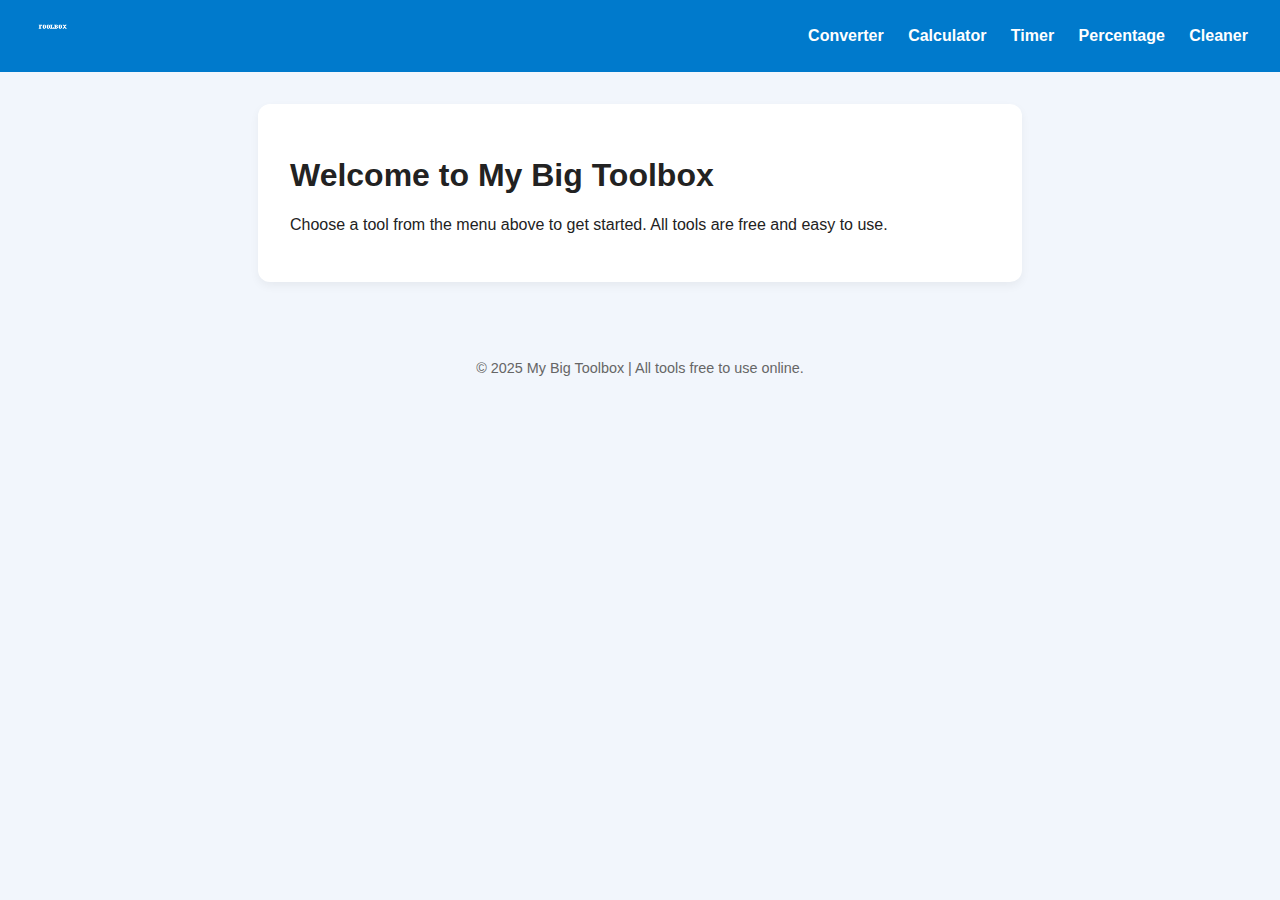
<file: index.html>
<!DOCTYPE html>
<html lang="en">
<head>
  <meta charset="UTF-8" />
  <meta name="viewport" content="width=device-width, initial-scale=1.0" />
  <title>My Big Toolbox - Free Online Tools</title>
  <meta name="description" content="All-in-one toolbox for everyday conversions, calculations, and more.">
  <meta name="google-adsense-account" content="ca-pub-7790028357934335">
  <script async src="https://pagead2.googlesyndication.com/pagead/js/adsbygoogle.js?client=ca-pub-7790028357934335" crossorigin="anonymous"></script>
  <link rel="stylesheet" href="style.css" />
</head>
<body>
  
<header>
  <img src="logo.png" class="logo" alt="Toolbox Logo" />
  <nav>
    <a href="converter.html">Converter</a>
    <a href="calculator.html">Calculator</a>
    <a href="timer.html">Timer</a>
    <a href="percentage.html">Percentage</a>
    <a href="cleaner.html">Cleaner</a>
  </nav>
</header>

  <main>
    <h1>Welcome to My Big Toolbox</h1><p>Choose a tool from the menu above to get started. All tools are free and easy to use.</p>
  </main>
  
<footer>
  <p>&copy; 2025 My Big Toolbox | All tools free to use online.</p>
</footer>

</body>
</html>
</file>
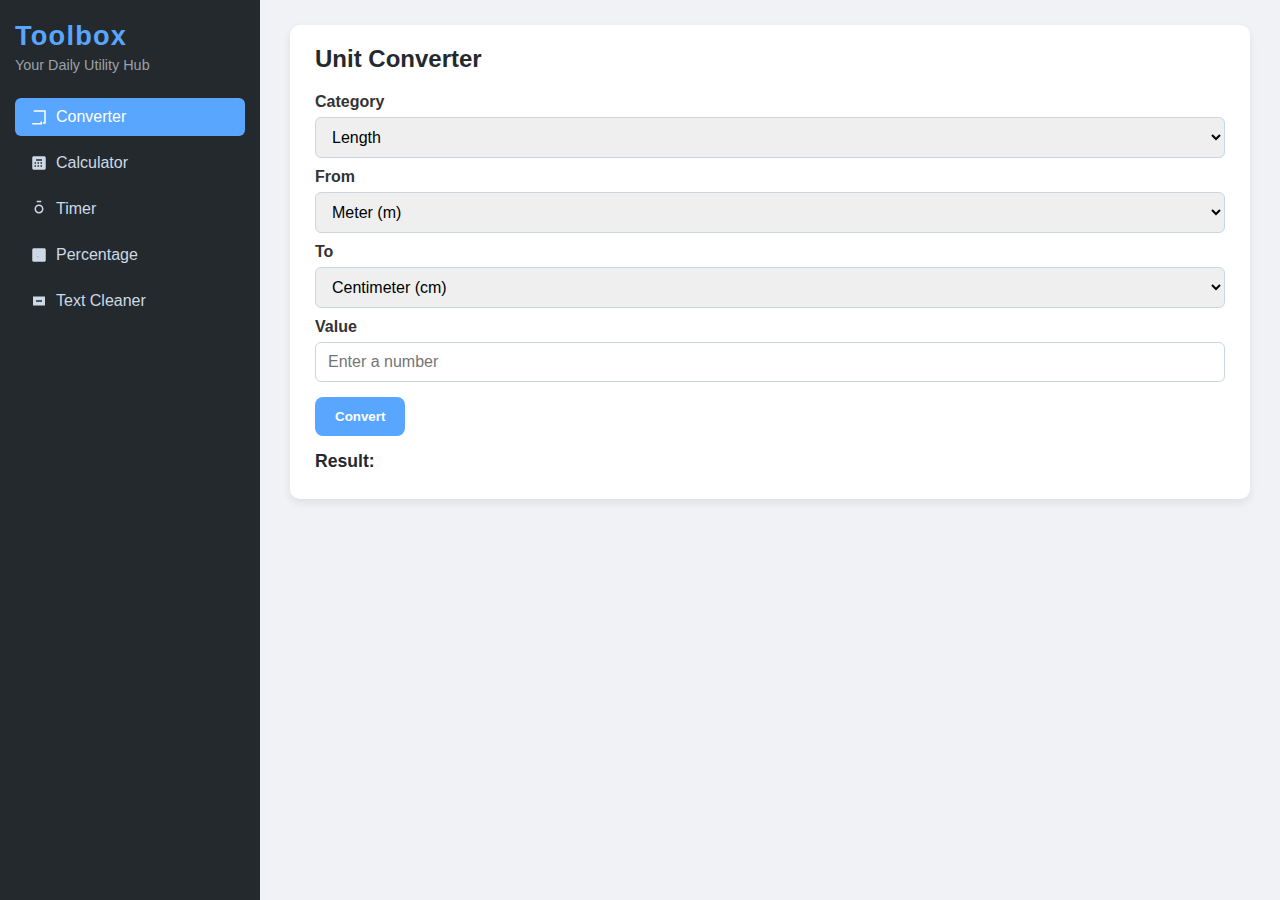
<file: convertisseur-site/index.html>
<!DOCTYPE html>
<html lang="en">
<head>
  <meta charset="UTF-8" />
  <meta name="viewport" content="width=device-width, initial-scale=1" />
  <title>Toolbox - Your Daily Utility Hub</title>
  <style>
    /* Reset */
    * {
      margin: 0; padding: 0; box-sizing: border-box;
      font-family: 'Segoe UI', Tahoma, Geneva, Verdana, sans-serif;
    }

    body {
      display: flex;
      min-height: 100vh;
      background: #f0f2f5;
      color: #333;
    }

    /* Sidebar */
    nav {
      width: 260px;
      background: #24292e;
      color: #fff;
      display: flex;
      flex-direction: column;
      padding: 20px 15px;
      position: fixed;
      top: 0; left: 0; bottom: 0;
      overflow-y: auto;
    }
    nav h1 {
      font-size: 1.7rem;
      margin-bottom: 5px;
      font-weight: 700;
      letter-spacing: 1.2px;
      color: #58a6ff;
      user-select: none;
    }
    nav p {
      font-size: 0.9rem;
      margin-bottom: 25px;
      color: #9ba1a6;
    }
    nav button {
      background: none;
      border: none;
      color: #cdd9e5;
      font-size: 1rem;
      padding: 10px 15px;
      margin-bottom: 8px;
      text-align: left;
      border-radius: 6px;
      cursor: pointer;
      transition: background 0.25s;
      display: flex;
      align-items: center;
      gap: 8px;
      user-select: none;
    }
    nav button:hover, nav button.active {
      background: #58a6ff;
      color: white;
    }
    nav button svg {
      width: 18px; height: 18px;
      fill: currentColor;
    }

    /* Main content */
    main {
      margin-left: 260px;
      padding: 25px 30px;
      flex: 1;
      overflow-y: auto;
    }

    /* Section styling */
    section {
      display: none;
      background: white;
      border-radius: 10px;
      padding: 20px 25px;
      box-shadow: 0 4px 10px rgb(0 0 0 / 0.08);
      margin-bottom: 30px;
    }
    section.active {
      display: block;
    }

    h2 {
      margin-bottom: 20px;
      color: #24292e;
      font-weight: 700;
      font-size: 1.5rem;
      user-select: none;
    }

    label {
      display: block;
      margin: 10px 0 6px 0;
      font-weight: 600;
      user-select: none;
    }

    select, input[type="number"], input[type="text"] {
      width: 100%;
      padding: 10px 12px;
      font-size: 1rem;
      border: 1.8px solid #cbd5e1;
      border-radius: 6px;
      transition: border-color 0.25s;
    }
    select:focus, input[type="number"]:focus, input[type="text"]:focus {
      outline: none;
      border-color: #58a6ff;
      box-shadow: 0 0 4px #58a6ffaa;
    }

    button.convert-btn, button.calc-btn, button.clean-btn, button.start-btn, button.stop-btn {
      margin-top: 15px;
      padding: 12px 20px;
      font-weight: 700;
      background: #58a6ff;
      color: white;
      border: none;
      border-radius: 8px;
      cursor: pointer;
      transition: background 0.3s;
      user-select: none;
    }
    button.convert-btn:hover, button.calc-btn:hover, button.clean-btn:hover, button.start-btn:hover, button.stop-btn:hover {
      background: #1c7ed6;
    }
    button.stop-btn {
      background: #d64545;
    }
    button.stop-btn:hover {
      background: #a42e2e;
    }

    p.result {
      margin-top: 15px;
      font-weight: 600;
      font-size: 1.1rem;
      color: #24292e;
      user-select: text;
      min-height: 28px;
    }

    /* Responsive */
    @media (max-width: 760px) {
      nav {
        position: relative;
        width: 100%;
        height: auto;
        flex-direction: row;
        padding: 10px;
        overflow-x: auto;
      }
      nav h1, nav p {
        display: none;
      }
      nav button {
        flex: 1 0 auto;
        margin: 0 5px;
        font-size: 0.9rem;
        padding: 10px 5px;
        justify-content: center;
      }
      main {
        margin-left: 0;
        padding: 15px;
      }
      section {
        margin-bottom: 20px;
      }
    }

  </style>
</head>
<body>

  <nav>
    <h1>Toolbox</h1>
    <p>Your Daily Utility Hub</p>
    <button class="active" data-section="converter" title="Unit Converter">
      <svg viewBox="0 0 24 24"><path d="M5 3v2h14v14h-2v2h4v-18z"/><path d="M3 9v11h11v-2h2v4H3z"/></svg>
      Converter
    </button>
    <button data-section="calculator" title="Calculator">
      <svg viewBox="0 0 24 24"><path d="M19 3H5c-1.1 0-2 .9-2 2v14c0 1.1.9 2 2 2h14c1.1 0 2-.9 2-2V5c0-1.1-.9-2-2-2zM8 17H6v-2h2v2zm4 0h-2v-2h2v2zm4 0h-2v-2h2v2zm0-4h-2v-2h2v2zm-4 0h-2v-2h2v2zm-4 0H6v-2h2v2zm8-4h-8V7h8v2z"/></svg>
      Calculator
    </button>
    <button data-section="timer" title="Timer">
      <svg viewBox="0 0 24 24"><path d="M15.07 1h-6.14v2h6.14V1zM12 6c-3.31 0-6 2.69-6 6s2.69 6 6 6c3.3 0 6-2.69 6-6s-2.7-6-6-6zm0 10c-2.21 0-4-1.79-4-4 0-2.22 1.79-4 4-4s4 1.78 4 4c0 2.21-1.79 4-4 4z"/></svg>
      Timer
    </button>
    <button data-section="percentage" title="Percentage Calculator">
      <svg viewBox="0 0 24 24"><path d="M19 3H5c-1.1 0-2 .9-2 2v14c0 1.1.9 2 2 2h14c1.1 0 2-.9 2-2V5c0-1.1-.9-2-2-2zM8.5 14.5L10 13l1.5 1.5-1.5 1.5-1.5-1.5zM6 11l3 5h2v-2H9.75L11 12l-3-5H6v4z"/></svg>
      Percentage
    </button>
    <button data-section="textcleaner" title="Text Cleaner">
      <svg viewBox="0 0 24 24"><path d="M20 6H4v12h16V6zm-4 7H8v-2h8v2z"/></svg>
      Text Cleaner
    </button>
  </nav>

  <main>
    <!-- Converter -->
    <section id="converter" class="active">
      <h2>Unit Converter</h2>
      <label for="category">Category</label>
      <select id="category">
        <option value="length">Length</option>
        <option value="weight">Weight</option>
        <option value="volume">Volume</option>
      </select>

      <label for="unit-from">From</label>
      <select id="unit-from"></select>

      <label for="unit-to">To</label>
      <select id="unit-to"></select>

      <label for="value">Value</label>
      <input type="number" id="value" placeholder="Enter a number" />

      <button class="convert-btn" id="convert-btn">Convert</button>
      <p class="result" id="result">Result: </p>
    </section>

    <!-- Calculator -->
    <section id="calculator">
      <h2>Calculator</h2>
      <input type="text" id="calc-input" placeholder="Enter an expression, e.g. 3+4*2" />
      <button class="calc-btn" id="calc-btn">Calculate</button>
      <p class="result" id="calc-result">Result: </p>
    </section>

    <!-- Timer -->
    <section id="timer">
      <h2>Timer</h2>
      <label for="timer-input">Minutes</label>
      <input type="number" id="timer-input" min="0" placeholder="Enter minutes" />
      <div style="margin-top:10px;">
        <button class="start-btn" id="start-timer">Start</button>
        <button class="stop-btn" id="stop-timer" disabled>Stop</button>
      </div>
      <p class="result" id="timer-result">00:00</p>
    </section>

    <!-- Percentage Calculator -->
    <section id="percentage">
      <h2>Percentage Calculator</h2>
      <label for="base-value">Base value</label>
      <input type="number" id="base-value" placeholder="Enter base value" />

      <label for="percentage-rate">Percentage (%)</label>
      <input type="number" id="percentage-rate" placeholder="Enter percentage" />

      <button class="calc-btn" id="calc-percentage">Calculate</button>
      <p class="result" id="result-percentage"></p>
    </section>

    <!-- Text Cleaner -->
    <section id="textcleaner">
      <h2>Text Cleaner</h2>
      <label for="text-input">Text</label>
      <textarea id="text-input" rows="6" style="width:100%; padding:10px; border-radius:6px; border:1.8px solid #cbd5e1;"></textarea>
      <button class="clean-btn" id="clean-btn">Clean Text</button>
      <p class="result" id="result-cleaner"></p>
    </section>
  </main>

  <script>
    // Navigation
    const navButtons = document.querySelectorAll('nav button');
    const sections = document.querySelectorAll('main section');

    navButtons.forEach(btn => {
      btn.addEventListener('click', () => {
        navButtons.forEach(b => b.classList.remove('active'));
        btn.classList.add('active');
        const secId = btn.getAttribute('data-section');
        sections.forEach(s => s.classList.remove('active'));
        document.getElementById(secId).classList.add('active');
      });
    });

    // Units data and conversion
    const categories = {
      length: {
        units: {
          m: { name: "Meter (m)", toBase: v => v, fromBase: v => v },
          cm: { name: "Centimeter (cm)", toBase: v => v / 100, fromBase: v => v * 100 },
          km: { name: "Kilometer (km)", toBase: v => v * 1000, fromBase: v => v / 1000 },
          in: { name: "Inch (in)", toBase: v => v * 0.0254, fromBase: v => v / 0.0254 },
          ft: { name: "Foot (ft)", toBase: v => v * 0.3048, fromBase: v => v / 0.3048 }
        }
      },
      weight: {
        units: {
          kg: { name: "Kilogram (kg)", toBase: v => v, fromBase: v => v },
          g: { name: "Gram (g)", toBase: v => v / 1000, fromBase: v => v * 1000 },
          lb: { name: "Pound (lb)", toBase: v => v * 0.453592, fromBase: v => v / 0.453592 },
          oz: { name: "Ounce (oz)", toBase: v => v * 0.0283495, fromBase: v => v / 0.0283495 }
        }
      },
      volume: {
        units: {
          l: { name: "Liter (l)", toBase: v => v, fromBase: v => v },
          ml: { name: "Milliliter (ml)", toBase: v => v / 1000, fromBase: v => v * 1000 },
          gal: { name: "Gallon (gal)", toBase: v => v * 3.78541, fromBase: v => v / 3.78541 },
          cup: { name: "Cup", toBase: v => v * 0.24, fromBase: v => v / 0.24 }
        }
      }
    };

    const categorySelect = document.getElementById('category');
    const unitFromSelect = document.getElementById('unit-from');
    const unitToSelect = document.getElementById('unit-to');
    const valueInput = document.getElementById('value');
    const convertBtn = document.getElementById('convert-btn');
    const resultP = document.getElementById('result');

    function populateUnits(category) {
      unitFromSelect.innerHTML = '';
      unitToSelect.innerHTML = '';
      const units = categories[category].units;
      for (const key in units) {
        const optionFrom = document.createElement('option');
        optionFrom.value = key;
        optionFrom.textContent = units[key].name;
        unitFromSelect.appendChild(optionFrom);

        const optionTo = document.createElement('option');
        optionTo.value = key;
        optionTo.textContent = units[key].name;
        unitToSelect.appendChild(optionTo);
      }
      unitToSelect.selectedIndex = 1;
    }
    populateUnits(categorySelect.value);

    categorySelect.addEventListener('change', () => {
      populateUnits(categorySelect.value);
      resultP.textContent = 'Result: ';
      valueInput.value = '';
    });

    convertBtn.addEventListener('click', () => {
      const category = categorySelect.value;
      const fromUnit = unitFromSelect.value;
      const toUnit = unitToSelect.value;
      const val = parseFloat(valueInput.value);
      if (isNaN(val)) {
        resultP.textContent = 'Please enter a valid number.';
        return;
      }
      if (fromUnit === toUnit) {
        resultP.textContent = `Result: ${val}`;
        return;
      }
      const toBase = categories[category].units[fromUnit].toBase(val);
      const fromBase = categories[category].units[toUnit].fromBase(toBase);
      resultP.textContent = `Result: ${fromBase.toFixed(4)}`;
    });

    // Calculator
    const calcInput = document.getElementById('calc-input');
    const calcBtn = document.getElementById('calc-btn');
    const calcResult = document.getElementById('calc-result');

    calcBtn.addEventListener('click', () => {
      const expr = calcInput.value;
      try {
        // eslint-disable-next-line no-eval
        const val = eval(expr);
        if (val === undefined) throw new Error();
        calcResult.textContent = `Result: ${val}`;
      } catch {
        calcResult.textContent = 'Invalid expression.';
      }
    });

    // Timer
    const timerInput = document.getElementById('timer-input');
    const startTimerBtn = document.getElementById('start-timer');
    const stopTimerBtn = document.getElementById('stop-timer');
    const timerResult = document.getElementById('timer-result');
    let timerId = null;
    let timerSecondsLeft = 0;

    function formatTime(s) {
      const m = Math.floor(s / 60);
      const sec = s % 60;
      return `${m.toString().padStart(2, '0')}:${sec.toString().padStart(2, '0')}`;
    }

    startTimerBtn.addEventListener('click', () => {
      let mins = parseInt(timerInput.value);
      if (isNaN(mins) || mins < 0) {
        timerResult.textContent = 'Enter a valid positive number.';
        return;
      }
      timerSecondsLeft = mins * 60;
      timerResult.textContent = formatTime(timerSecondsLeft);
      startTimerBtn.disabled = true;
      stopTimerBtn.disabled = false;

      timerId = setInterval(() => {
        timerSecondsLeft--;
        timerResult.textContent = formatTime(timerSecondsLeft);
        if (timerSecondsLeft <= 0) {
          clearInterval(timerId);
          timerResult.textContent = 'Time is up!';
          startTimerBtn.disabled = false;
          stopTimerBtn.disabled = true;
        }
      }, 1000);
    });

    stopTimerBtn.addEventListener('click', () => {
      clearInterval(timerId);
      timerResult.textContent = 'Timer stopped.';
      startTimerBtn.disabled = false;
      stopTimerBtn.disabled = true;
    });

    // Percentage calculator
    const baseValueInput = document.getElementById('base-value');
    const percentageRateInput = document.getElementById('percentage-rate');
    const calcPercentageBtn = document.getElementById('calc-percentage');
    const resultPercentage = document.getElementById('result-percentage');

    calcPercentageBtn.addEventListener('click', () => {
      const baseVal = parseFloat(baseValueInput.value);
      const perc = parseFloat(percentageRateInput.value);
      if (isNaN(baseVal) || isNaN(perc)) {
        resultPercentage.textContent = 'Please enter valid numbers.';
        return;
      }
      const res = (baseVal * perc) / 100;
      resultPercentage.textContent = `${perc}% of ${baseVal} = ${res.toFixed(4)}`;
    });

    // Text Cleaner
    const textInput = document.getElementById('text-input');
    const cleanBtn = document.getElementById('clean-btn');
    const resultCleaner = document.getElementById('result-cleaner');

    cleanBtn.addEventListener('click', () => {
      let text = textInput.value;
      if (!text.trim()) {
        resultCleaner.textContent = 'Enter some text.';
        return;
      }
      // Remove extra spaces, tabs, newlines etc.
      text = text.replace(/\s+/g, ' ').trim();
      resultCleaner.textContent = text;
    });
  </script>

</body>
</html>
</file>
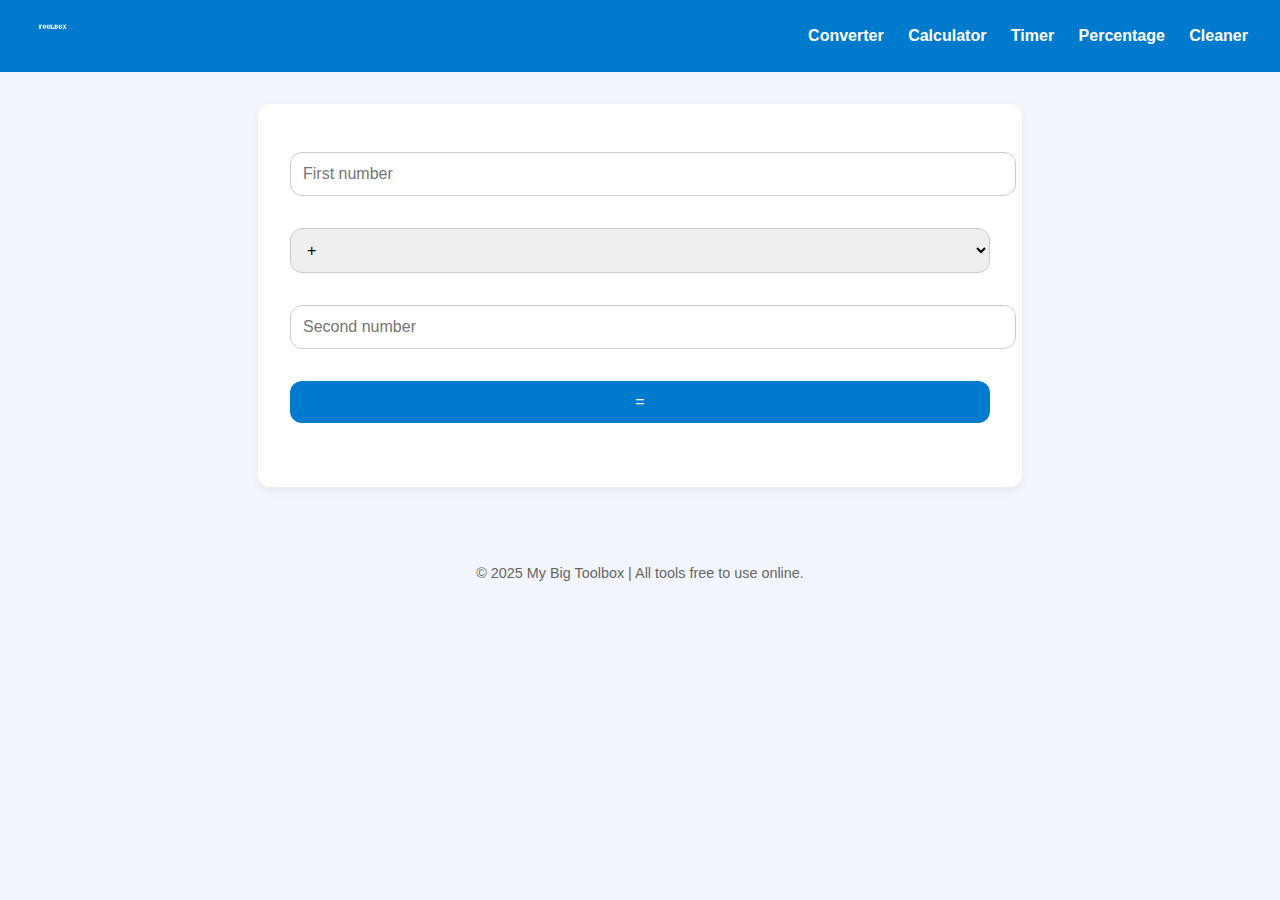
<file: calculator.html>
<!DOCTYPE html>
<html lang="en">
<head>
  <meta charset="UTF-8" />
  <meta name="viewport" content="width=device-width, initial-scale=1.0" />
  <title>Online Calculator - My Big Toolbox</title>
  <meta name="description" content="Simple calculator for basic math operations.">
  <meta name="google-adsense-account" content="ca-pub-7790028357934335">
  <script async src="https://pagead2.googlesyndication.com/pagead/js/adsbygoogle.js?client=ca-pub-7790028357934335" crossorigin="anonymous"></script>
  <link rel="stylesheet" href="style.css" />
</head>
<body>
  
<header>
  <img src="logo.png" class="logo" alt="Toolbox Logo" />
  <nav>
    <a href="converter.html">Converter</a>
    <a href="calculator.html">Calculator</a>
    <a href="timer.html">Timer</a>
    <a href="percentage.html">Percentage</a>
    <a href="cleaner.html">Cleaner</a>
  </nav>
</header>

  <main>
    <form onsubmit="event.preventDefault(); calc();">
  <input type="number" id="a" placeholder="First number" />
  <select id="op"><option>+</option><option>-</option><option>*</option><option>/</option></select>
  <input type="number" id="b" placeholder="Second number" />
  <button type="submit">=</button>
</form>
<p id="calc-result"></p>
<script>
function calc() {
  const a = parseFloat(document.getElementById("a").value);
  const b = parseFloat(document.getElementById("b").value);
  const op = document.getElementById("op").value;
  let r = eval(`${a}${op}${b}`);
  document.getElementById("calc-result").innerText = "Result: " + r;
}
</script>
  </main>
  
<footer>
  <p>&copy; 2025 My Big Toolbox | All tools free to use online.</p>
</footer>

</body>
</html>
</file>
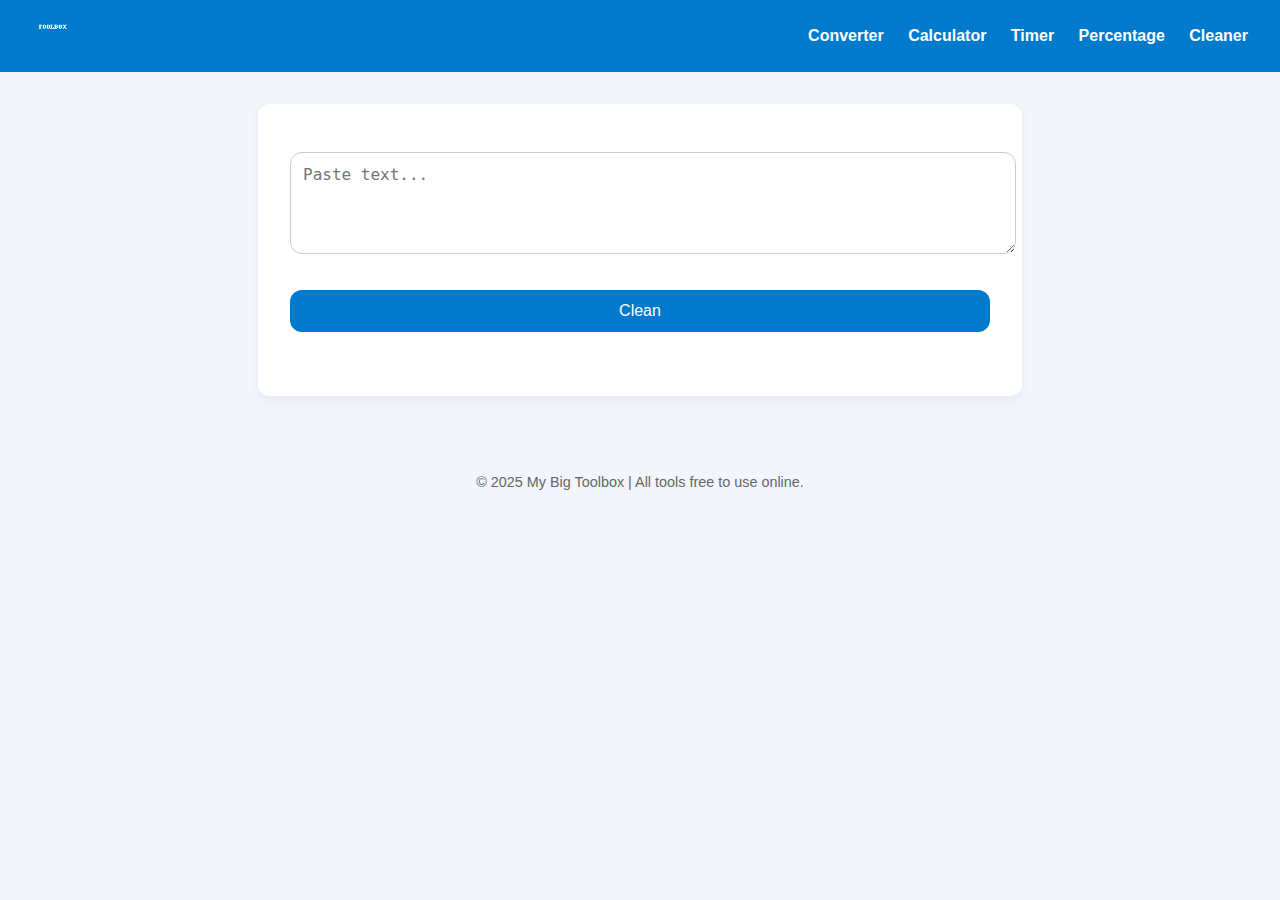
<file: cleaner.html>
<!DOCTYPE html>
<html lang="en">
<head>
  <meta charset="UTF-8" />
  <meta name="viewport" content="width=device-width, initial-scale=1.0" />
  <title>Text Cleaner - My Big Toolbox</title>
  <meta name="description" content="Remove extra spaces and clean up text.">
  <meta name="google-adsense-account" content="ca-pub-7790028357934335">
  <script async src="https://pagead2.googlesyndication.com/pagead/js/adsbygoogle.js?client=ca-pub-7790028357934335" crossorigin="anonymous"></script>
  <link rel="stylesheet" href="style.css" />
</head>
<body>
  
<header>
  <img src="logo.png" class="logo" alt="Toolbox Logo" />
  <nav>
    <a href="converter.html">Converter</a>
    <a href="calculator.html">Calculator</a>
    <a href="timer.html">Timer</a>
    <a href="percentage.html">Percentage</a>
    <a href="cleaner.html">Cleaner</a>
  </nav>
</header>

  <main>
    <textarea id="text" rows="4" placeholder="Paste text..."></textarea>
<button onclick="cleanText()">Clean</button>
<p id="cleaned"></p>
<script>
function cleanText() {
  const text = document.getElementById("text").value;
  const cleaned = text.replace(/\s+/g, " ").trim();
  document.getElementById("cleaned").innerText = cleaned;
}
</script>
  </main>
  
<footer>
  <p>&copy; 2025 My Big Toolbox | All tools free to use online.</p>
</footer>

</body>
</html>
</file>
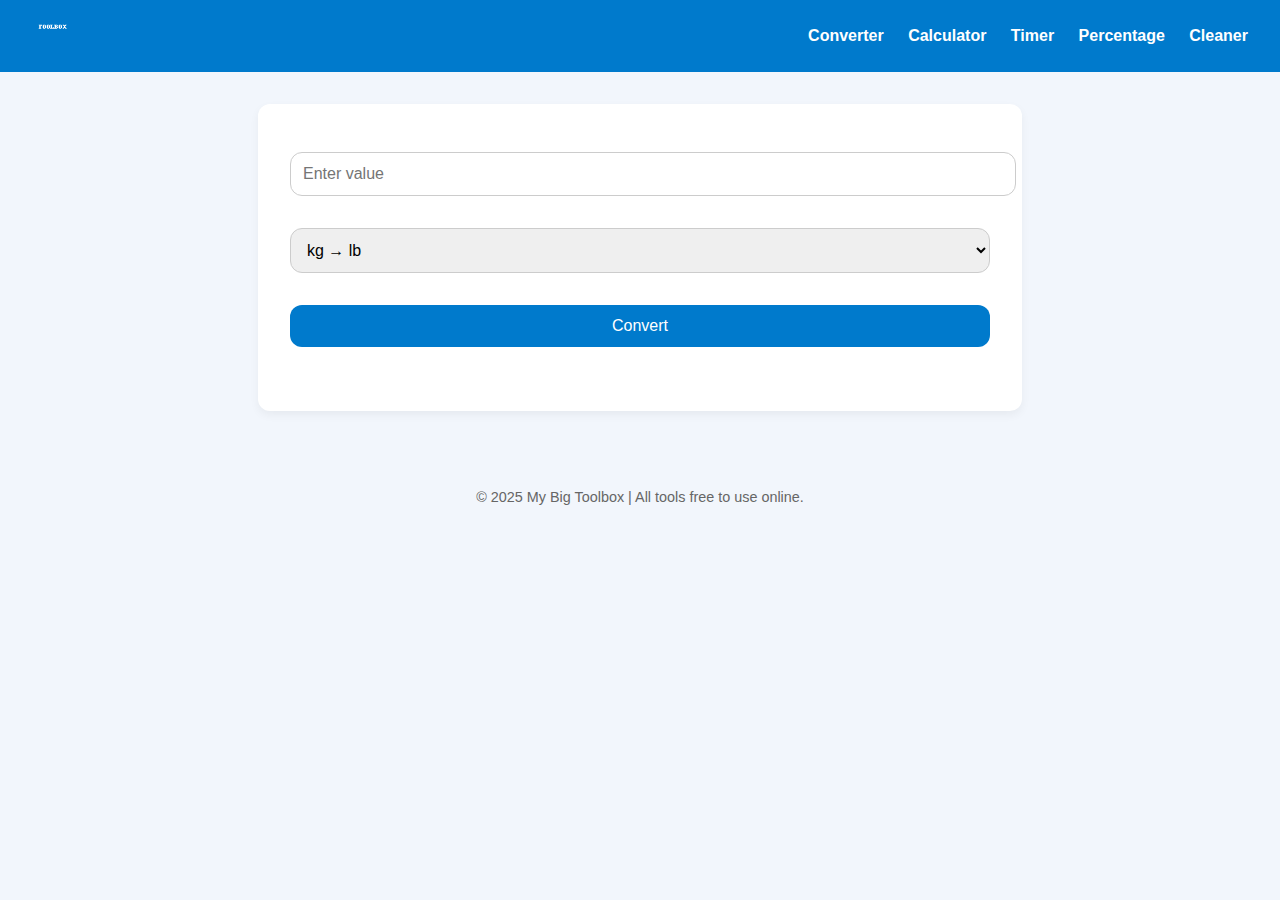
<file: converter.html>
<!DOCTYPE html>
<html lang="en">
<head>
  <meta charset="UTF-8" />
  <meta name="viewport" content="width=device-width, initial-scale=1.0" />
  <title>Unit Converter - My Big Toolbox</title>
  <meta name="description" content="Convert units like kg to lb, meters to feet and more.">
  <meta name="google-adsense-account" content="ca-pub-7790028357934335">
  <script async src="https://pagead2.googlesyndication.com/pagead/js/adsbygoogle.js?client=ca-pub-7790028357934335" crossorigin="anonymous"></script>
  <link rel="stylesheet" href="style.css" />
</head>
<body>
  
<header>
  <img src="logo.png" class="logo" alt="Toolbox Logo" />
  <nav>
    <a href="converter.html">Converter</a>
    <a href="calculator.html">Calculator</a>
    <a href="timer.html">Timer</a>
    <a href="percentage.html">Percentage</a>
    <a href="cleaner.html">Cleaner</a>
  </nav>
</header>

  <main>
    <form id="convform">
  <input type="number" id="input" placeholder="Enter value" />
  <select id="type">
    <option value="kg-lb">kg → lb</option>
    <option value="lb-kg">lb → kg</option>
    <option value="m-ft">m → ft</option>
    <option value="ft-m">ft → m</option>
  </select>
  <button type="submit">Convert</button>
</form>
<p id="result"></p>
<script>
document.getElementById("convform").addEventListener("submit", function(e){
  e.preventDefault();
  const v = parseFloat(document.getElementById("input").value);
  const t = document.getElementById("type").value;
  let r = "";
  if(t === "kg-lb") r = v * 2.20462 + " lb";
  if(t === "lb-kg") r = v / 2.20462 + " kg";
  if(t === "m-ft") r = v * 3.28084 + " ft";
  if(t === "ft-m") r = v / 3.28084 + " m";
  document.getElementById("result").innerText = "Result: " + r;
});
</script>
  </main>
  
<footer>
  <p>&copy; 2025 My Big Toolbox | All tools free to use online.</p>
</footer>

</body>
</html>
</file>
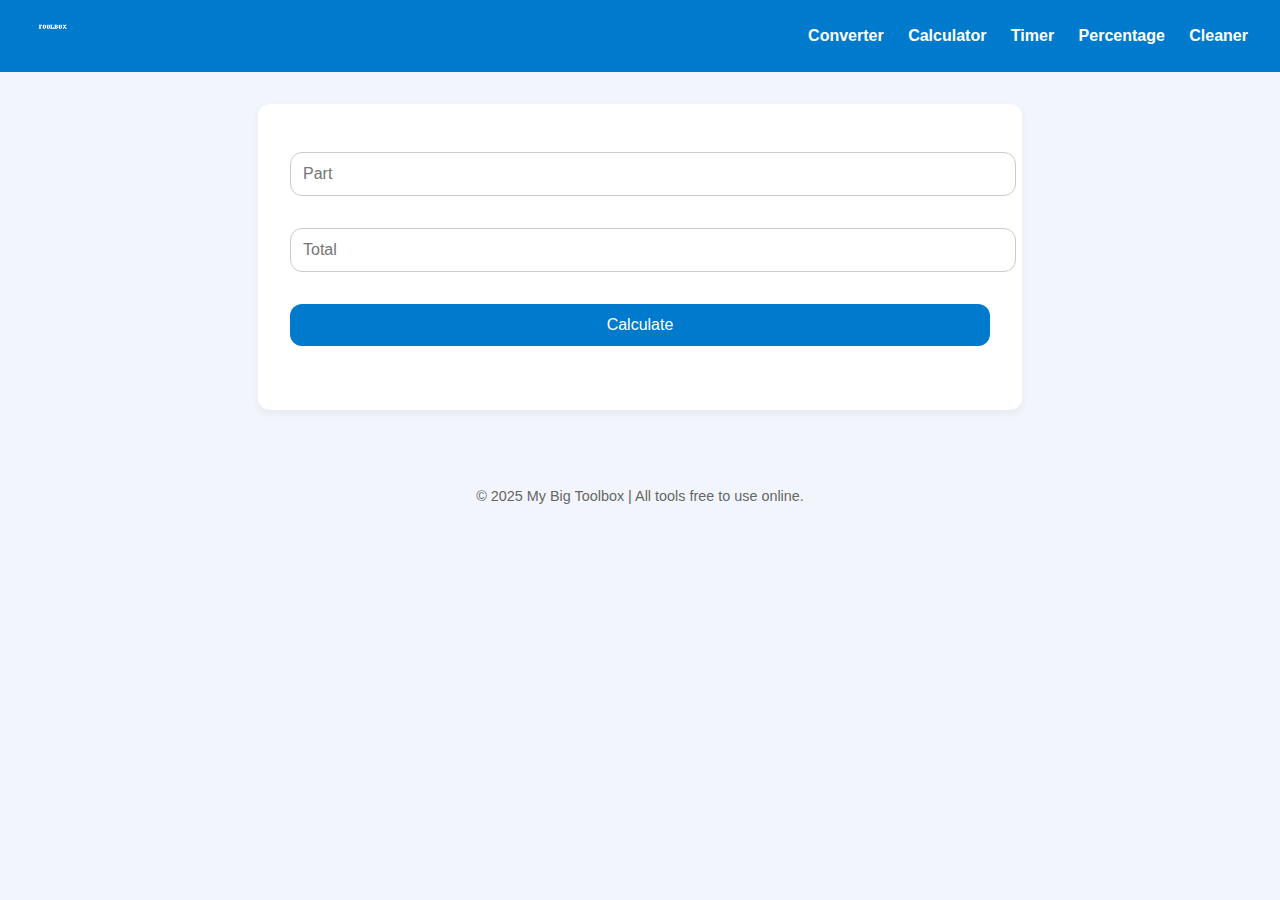
<file: percentage.html>
<!DOCTYPE html>
<html lang="en">
<head>
  <meta charset="UTF-8" />
  <meta name="viewport" content="width=device-width, initial-scale=1.0" />
  <title>Percentage Calculator - My Big Toolbox</title>
  <meta name="description" content="Calculate percentages online.">
  <meta name="google-adsense-account" content="ca-pub-7790028357934335">
  <script async src="https://pagead2.googlesyndication.com/pagead/js/adsbygoogle.js?client=ca-pub-7790028357934335" crossorigin="anonymous"></script>
  <link rel="stylesheet" href="style.css" />
</head>
<body>
  
<header>
  <img src="logo.png" class="logo" alt="Toolbox Logo" />
  <nav>
    <a href="converter.html">Converter</a>
    <a href="calculator.html">Calculator</a>
    <a href="timer.html">Timer</a>
    <a href="percentage.html">Percentage</a>
    <a href="cleaner.html">Cleaner</a>
  </nav>
</header>

  <main>
    <input id="val" type="number" placeholder="Part" />
<input id="total" type="number" placeholder="Total" />
<button onclick="pct()">Calculate</button>
<p id="pct-res"></p>
<script>
function pct() {
  const v = parseFloat(document.getElementById("val").value);
  const t = parseFloat(document.getElementById("total").value);
  if(t === 0) return;
  const p = (v / t) * 100;
  document.getElementById("pct-res").innerText = "Result: " + p.toFixed(2) + "%";
}
</script>
  </main>
  
<footer>
  <p>&copy; 2025 My Big Toolbox | All tools free to use online.</p>
</footer>

</body>
</html>
</file>
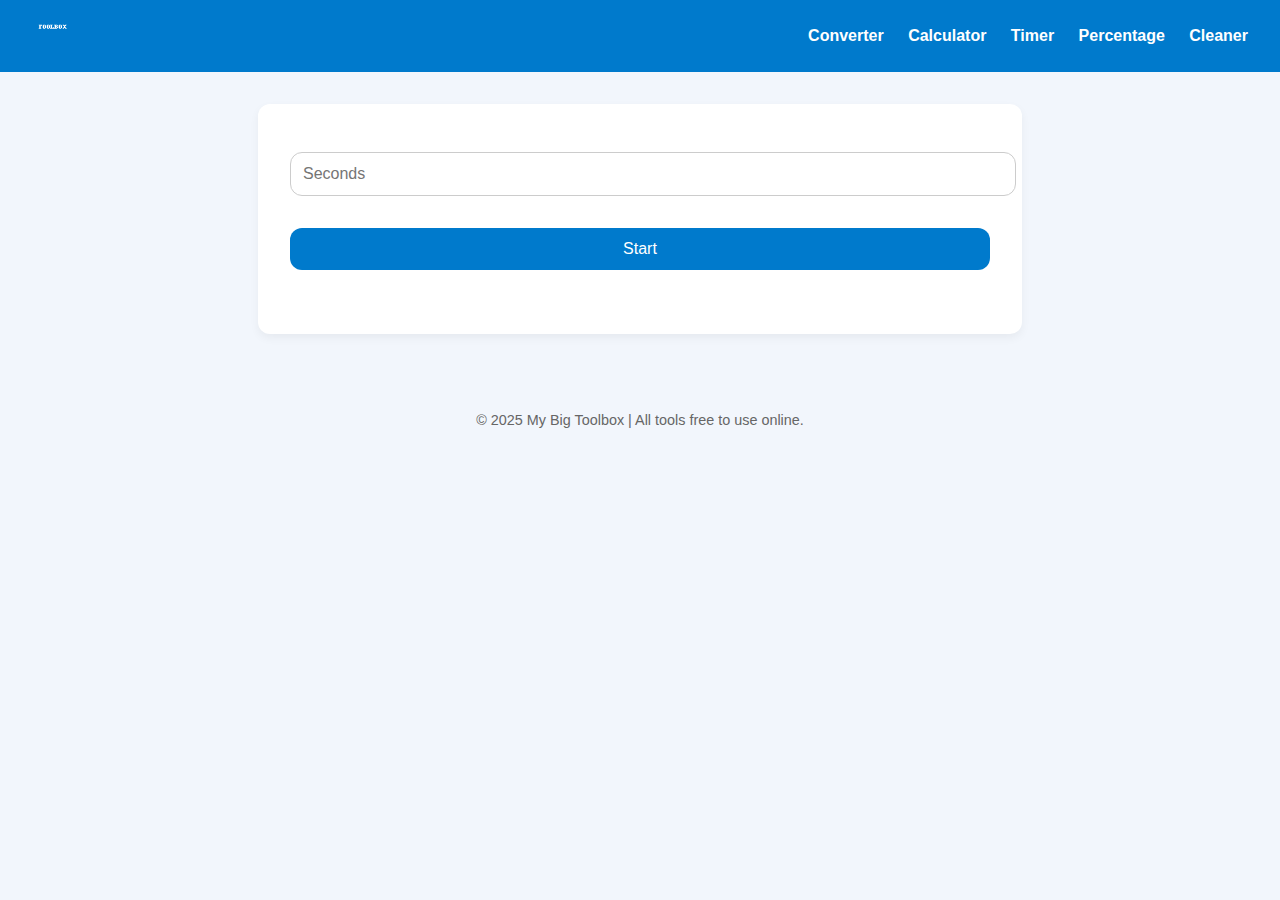
<file: timer.html>
<!DOCTYPE html>
<html lang="en">
<head>
  <meta charset="UTF-8" />
  <meta name="viewport" content="width=device-width, initial-scale=1.0" />
  <title>Online Timer - My Big Toolbox</title>
  <meta name="description" content="Countdown timer in seconds. Start easily.">
  <meta name="google-adsense-account" content="ca-pub-7790028357934335">
  <script async src="https://pagead2.googlesyndication.com/pagead/js/adsbygoogle.js?client=ca-pub-7790028357934335" crossorigin="anonymous"></script>
  <link rel="stylesheet" href="style.css" />
</head>
<body>
  
<header>
  <img src="logo.png" class="logo" alt="Toolbox Logo" />
  <nav>
    <a href="converter.html">Converter</a>
    <a href="calculator.html">Calculator</a>
    <a href="timer.html">Timer</a>
    <a href="percentage.html">Percentage</a>
    <a href="cleaner.html">Cleaner</a>
  </nav>
</header>

  <main>
    <input type="number" id="time" placeholder="Seconds" />
<button onclick="start()">Start</button>
<p id="display"></p>
<script>
function start() {
  let t = parseInt(document.getElementById("time").value);
  const disp = document.getElementById("display");
  const interval = setInterval(() => {
    if (t <= 0) {
      clearInterval(interval);
      disp.innerText = "Time's up!";
    } else {
      disp.innerText = t + " seconds remaining";
      t--;
    }
  }, 1000);
}
</script>
  </main>
  
<footer>
  <p>&copy; 2025 My Big Toolbox | All tools free to use online.</p>
</footer>

</body>
</html>
</file>
<file: style.css>
:root {
  --primary: #007acc;
  --bg: #f2f6fc;
  --white: #fff;
  --text: #222;
  --radius: 12px;
}
body {
  margin: 0;
  font-family: 'Segoe UI', sans-serif;
  background: var(--bg);
  color: var(--text);
}
header {
  background: var(--primary);
  padding: 1rem 2rem;
  display: flex;
  align-items: center;
  justify-content: space-between;
}
.logo {
  height: 40px;
}
nav a {
  color: white;
  margin-left: 20px;
  text-decoration: none;
  font-weight: bold;
}
nav a:hover {
  text-decoration: underline;
}
main {
  max-width: 700px;
  margin: 2rem auto;
  background: var(--white);
  padding: 2rem;
  border-radius: var(--radius);
  box-shadow: 0 4px 10px rgba(0,0,0,0.05);
  animation: fadeIn 0.6s ease;
}
input, select, textarea, button {
  width: 100%;
  padding: 0.75rem;
  margin: 1rem 0;
  font-size: 1rem;
  border-radius: var(--radius);
  border: 1px solid #ccc;
}
button {
  background: var(--primary);
  color: white;
  border: none;
  cursor: pointer;
}
button:hover {
  background: #005fa3;
}
footer {
  text-align: center;
  padding: 2rem;
  font-size: 0.9rem;
  color: #666;
}
@keyframes fadeIn {
  from { opacity: 0; transform: translateY(20px); }
  to { opacity: 1; transform: translateY(0); }
}
</file>
